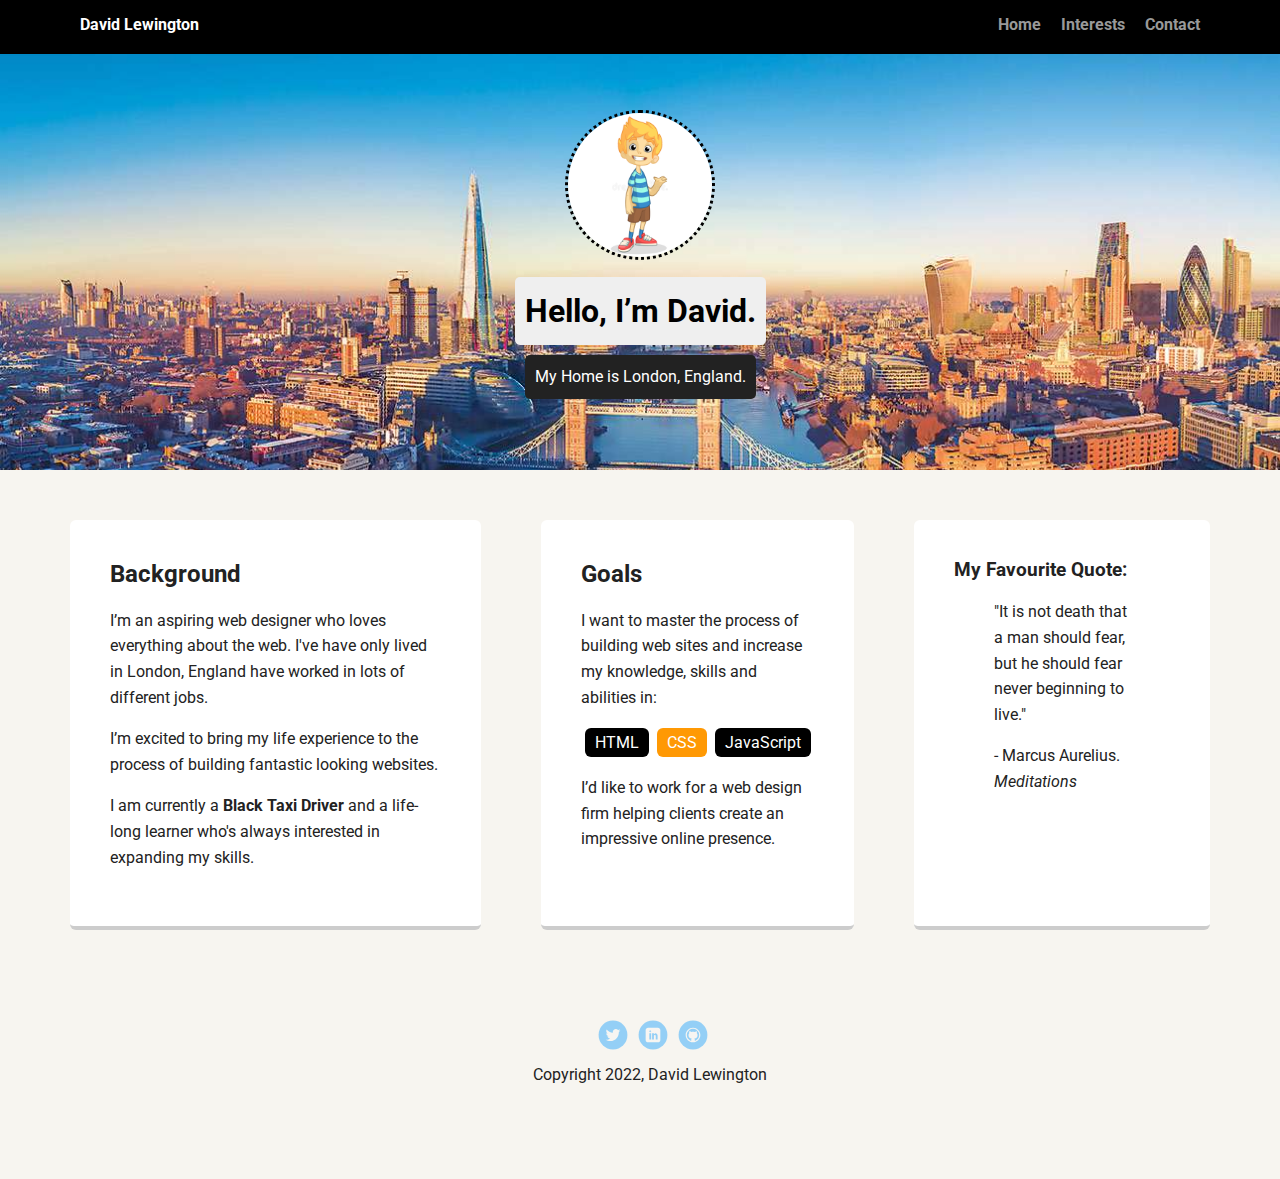
<file: index.html>
<!DOCTYPE html>
<html lang="en">
<head>
  <meta charset="utf-8">
  <title>David Lewington Profile</title>
  <meta name="viewport" content="width=device-width, initial-scale=1.0">
  <link rel="stylesheet" href="styles.css">
  <link href="https://fonts.googleapis.com/css?family=Muli%7CRoboto:400,300,500,700,900" rel="stylesheet"></head>
  <body>

    <nav class="main-nav">
        <ul class="nav">
          <li class="name">David Lewington</li>
          <li><a href="index.html">Home</a></li>
          <li><a href="interests.html">Interests</a></li>
          <li><a href="contact.html">Contact</a></li>
        </ul>
    </nav>

    <header>
      <img src="images/pic-of-me.jpeg" alt="Photo of David Lewington" class="profile-image">
      <h1 class="tag name">Hello, I’m David.</h1>
      <p class="tag location">My Home is London, England.</p>
    </header>

    <main class="flex">
      <section class="card">
        <h2>Background</h2>
        <p>I’m an aspiring web designer who loves everything about the web. I've have only lived in London, England have worked in lots of different jobs.</p>
          <p>I’m excited to bring my life experience to the process of building fantastic looking websites.</p>
        <p>I am currently a <strong>Black Taxi Driver </strong> and a life-long learner who's always interested in expanding my skills.</p>
      </section> 

      <section class="card">
        <h2>Goals</h2>
        <p>I want to master the process of building web sites and increase my knowledge, skills and abilities in:</p>
        <ul class="skills">
          <li>HTML</li>
          <li>CSS</li>
          <li>JavaScript</li>
        </ul>
        <p>I’d like to work for a web design firm helping clients create an impressive online presence.</p>
      </section> 

      <aside class="card">
        <h3>My Favourite Quote:</h3>
        <blockquote>
          <p>"It is not death that a man should fear, but he should fear never beginning to live."</p>
          <p>- Marcus Aurelius. <i><cite>Meditations</cite></i></p>
        </blockquote>
      </aside>

    </main>
    <footer>
      <ul>
        <li><a class="social twitter">Twitter</a></li>
        <li><a class="social linkedin">LinkedIn</a></li>
        <li><a href="https://github.com/DavidLewington" target="_blank" class="social github">Github</a></li>
      </ul>
      <p class="copyright">Copyright 2022, David Lewington</p>
    </footer>
  </body>
  </html>
</file>
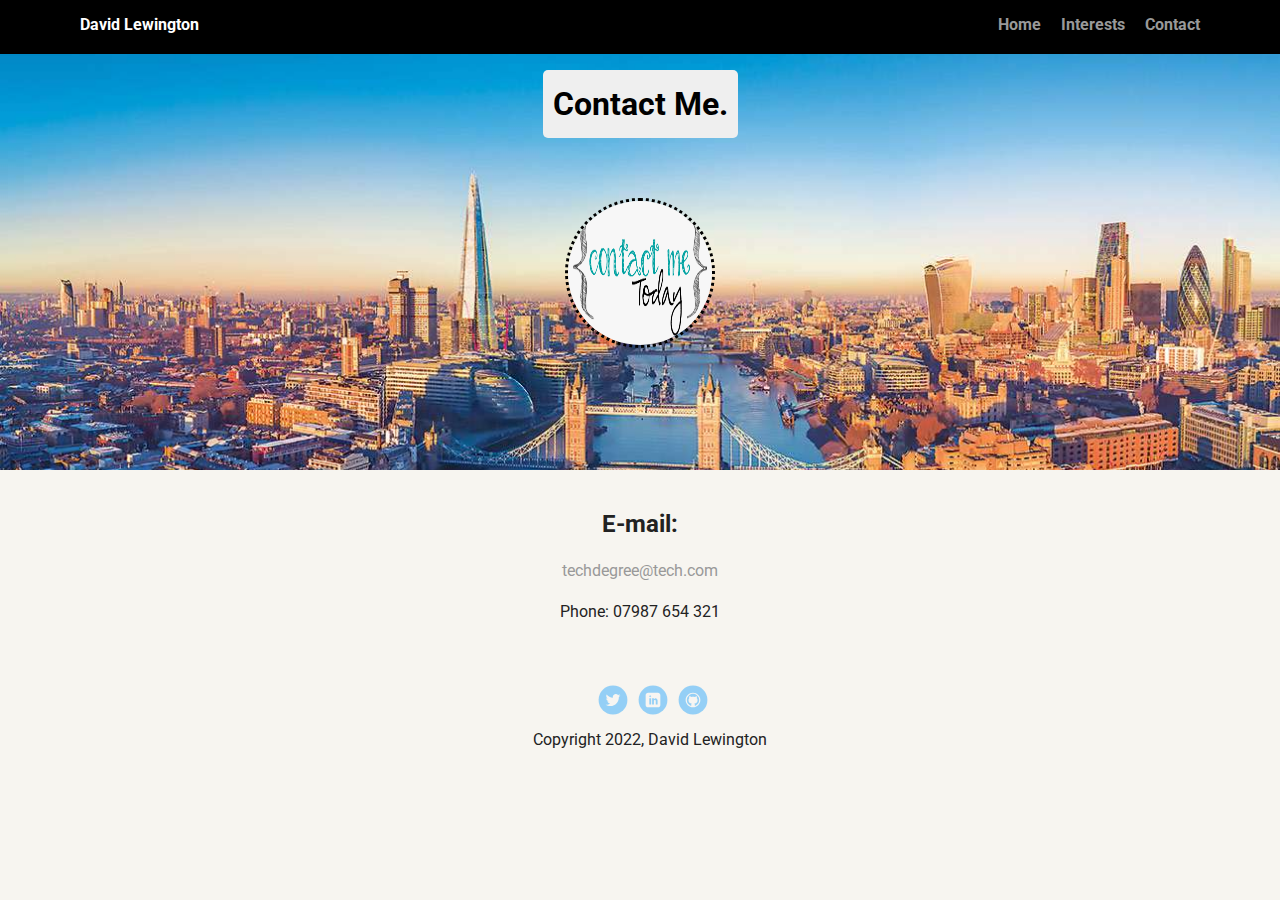
<file: contact.html>
<!DOCTYPE html>
<html lang="en">
<head>
    <meta charset="UTF-8">
    <meta http-equiv="X-UA-Compatible" content="IE=edge">
    <meta name="viewport" content="width=device-width, initial-scale=1.0">
    <link rel="stylesheet" href="styles.css">
    <link href="https://fonts.googleapis.com/css?family=Muli%7CRoboto:400,300,500,700,900" rel="stylesheet">
  
    <title>David's Contact Page</title>
</head>
<body>
    <nav class="main-nav">
        <ul class="nav">
          <li class="name">David Lewington</li>
          <li><a href="index.html">Home</a></li>
          <li><a href="interests.html">Interests</a></li>
          <li><a href="contact.html">Contact</a></li>
        </ul>
    </nav>
    <header>
        <h1 class="tag name">Contact Me.</h1>
        <img src="images/contact.png" alt="contact me photo" class="profile-image">
      </header>

    <main>
        <section class="contact">
        <h2>E-mail:</h2>
        <p><a href= "mailto:techdegree@tech.com?subject=My%20Tech%20Degree" >techdegree@tech.com</a></p>
        <p>Phone: 07987 654 321</p>
    </section>
    </main>
        <footer>
          <ul>
            <li><a class="social twitter">Twitter</a></li>
            <li><a class="social linkedin">LinkedIn</a></li>
            <li><a href="https://github.com/DavidLewington" target="_blank" class="social github">Github</a></li>
          </ul>
            <p class="copyright">Copyright 2022, David Lewington</p>
          </footer>
</body>
</html>
</file>
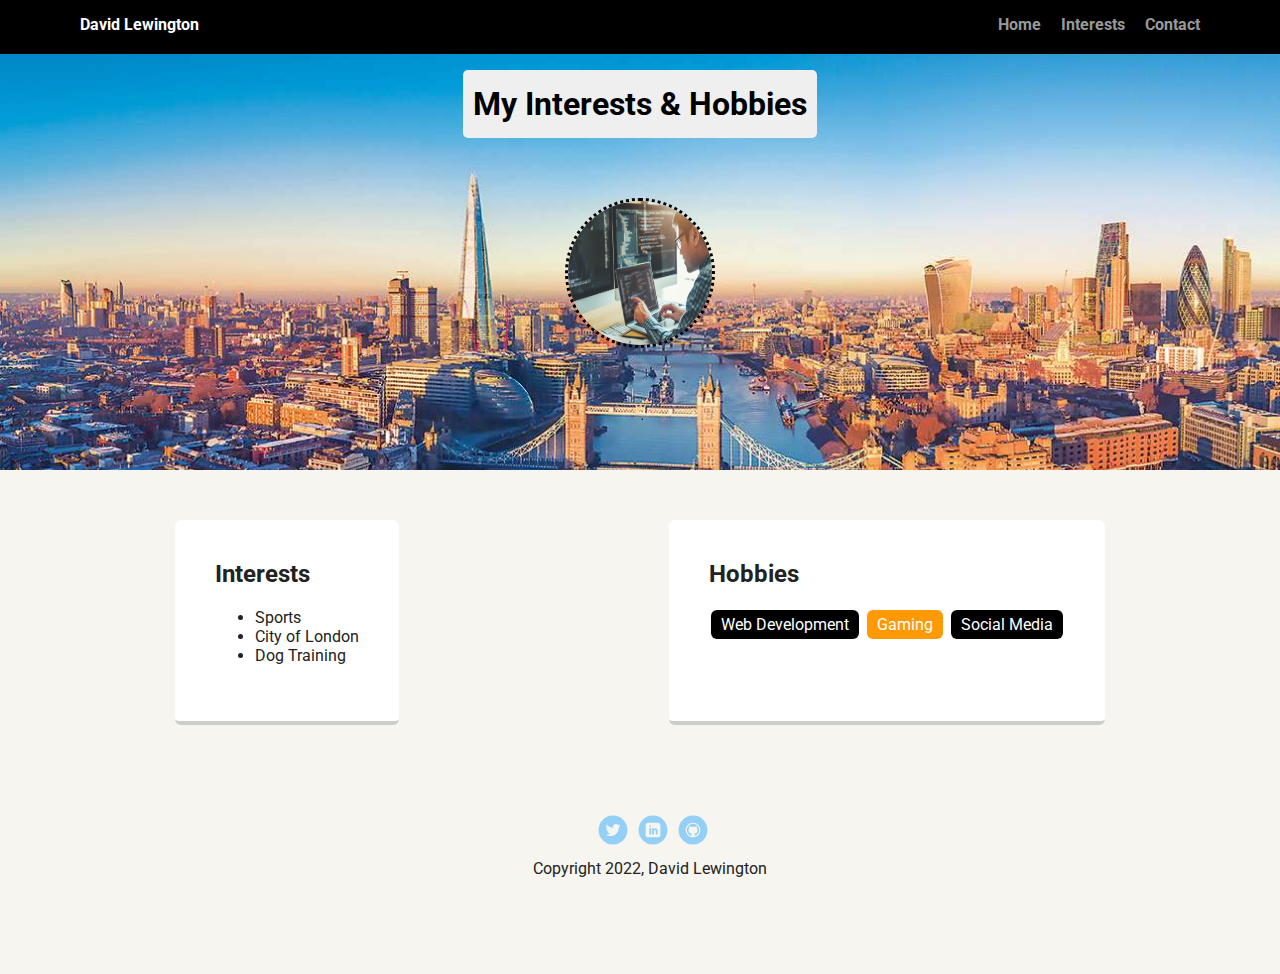
<file: interests.html>
<!DOCTYPE html>
<html lang="en">
<head>
    <meta charset="UTF-8">
    <meta http-equiv="X-UA-Compatible" content="IE=edge">
    <meta name="viewport" content="width=device-width, initial-scale=1.0">
    <link rel="stylesheet" href="styles.css">
    <link href="https://fonts.googleapis.com/css?family=Muli%7CRoboto:400,300,500,700,900" rel="stylesheet">
    <title>David Experience</title>
</head>
<body>
        <nav class="main-nav">
            <ul class="nav">
                <li class="name">David Lewington</li>
                <li><a href="index.html">Home</a></li>
                <li><a href="interests.html">Interests</a></li>
                <li><a href="contact.html">Contact</a></li>
              </ul>
        </nav>
        <header>
            <h1 class="tag name">My Interests &amp; Hobbies</h1>
            <img src="images/coding.jpeg" alt="" class="profile-image">
        </header>

        <main class="flex">
            <section class="card">
              <h2>Interests</h2>
              <ul>
                  <li>Sports</li>
                  <li>City of London</li>
                  <li>Dog Training</li>
              </ul>
            </section> 

            <section class="card">
                <h2>Hobbies</h2>
                <ul class="skills">
                  <li>Web Development</li>
                  <li>Gaming</li>
                  <li>Social Media</li>
                </ul>
              </section> 
              </main>
              
              <footer>
                <ul>
                  <li><a class="social twitter">Twitter</a></li>
                  <li><a class="social linkedin">LinkedIn</a></li>
                  <li><a href="https://github.com/DavidLewington" target="_blank" class="social github">Github</a></li>
                </ul>
                <p class="copyright">Copyright 2022, David Lewington</p>
              </footer>

    
</body>
</html>
</file>
<file: styles.css>
/* Global Layout Set-up */
* { 
  box-sizing: border-box;
}
  
body {
  margin: 0;
  padding: 0;
  text-align: center;
  font-family: 'Roboto', sans-serif;
  color: #222;
  background: #f7f5f0;
}
/* Link Styles */

a {
  text-decoration: none;
  color: #999;
}
a:hover {
  color: #6633ff;
}

/* Section Styles */

.main-nav {
  width: 100%;
  background: black;
  min-height: 30px;
  padding: 10px;
  position: fixed;
  text-align: center;
}
.nav {
  display: flex;
  justify-content: space-around;
  font-weight: 700;
  list-style-type: none;
  margin: 0 auto;
  padding: 0;
}

.nav .name {
    display: block;
    margin-right: auto;
    color: white;
}
.nav li {
  padding: 5px 10px 10px 10px;
}
.nav a {
  transition: all .5s;
}
.nav a:hover {
  color: white
}

header {
  text-align: center;
  background: url('images/london-bg.jpeg') no-repeat top center ;
  background-size: cover;
  overflow: hidden;
  padding-top: 60px;
}
header {
  line-height: 1.5;
}
header .profile-image {
  margin-top: 50px;
  width: 150px;
  height: 150px;
  border-radius: 60%;
  border: 3px dotted rgb(0, 0, 0);
  transition: all .5s;
  
}
header .profile-image:hover {
  transform: scale(1.4) rotate(10deg);
}

.tag {
  background-color: #efefef;
  color: black;
  padding: 10px;
  border-radius: 5px;
  display: table;
  margin: 10px auto;
} 
.location {
  background-color: #222;
  color: white;
}
.card {
  margin: 30px;
  padding: 20px 40px 40px;
  max-width: 500px;
  text-align: left;
  background: #fff;
  border-bottom: 4px solid #ccc;
  border-radius: 6px;
  transition: all .5s;
}
.card:hover {
  border-color: #000000;
}

ul.skills {
  padding: 0;
  text-align: center;
}

.skills li {
  border-radius: 6px;
  display: inline-block;
  background: #ff9904;
  color: white;
  padding: 5px 10px;
  margin: 2px;
}

.skills li:nth-child(odd) {
  background: #000000;
}

footer {
  width: 100%;
  min-height: 30px;
  padding: 20px 0 40px 20px;
}

footer .copyright {
  top: -8px;
  font-size: .75em;
}

footer ul {
  list-style-type: none;
  margin: 0;
  padding: 0;
}

footer ul li {
  display: inline-block;
}

a.social {
  display: inline-block;
  text-indent: -9999px;
  margin-left: 5px;
  width: 30px;
  height: 30px;
  background-size: 30px 30px;
  opacity: .4;
  transition: all .5s;
}
a.twitter {
  background-image: url(images/twitter.svg);
}
a.linkedin {
  background-image: url(images/linkedin.svg);
}
a.github {
  background-image: url(images/github.svg);
}
a.social:hover {
  opacity: 1;
}
.clearfix {
  clear: both;
}

/* Styles for larger screens */
@media screen and (min-width: 720px) {
  
  .flex {
      display: -ms-flexbox;      /* TWEENER - IE 10 */
      display: flex; 
      max-width: 1200px;
      -ms-flex-pack: distribute;
      justify-content: space-around;
      margin: 0 auto;
  }

  header {
    min-height: 470px;
  }

  .nav {
    max-width: 1200px;
    padding: 0 30px;
  }


  main {
    padding-top: 20px;
  }

  main p {
    line-height: 1.6em;
  }

  footer {
    font-size: 1.3em;
    max-width: 1200px;
    margin: 40px auto;
  }

}
</file>
